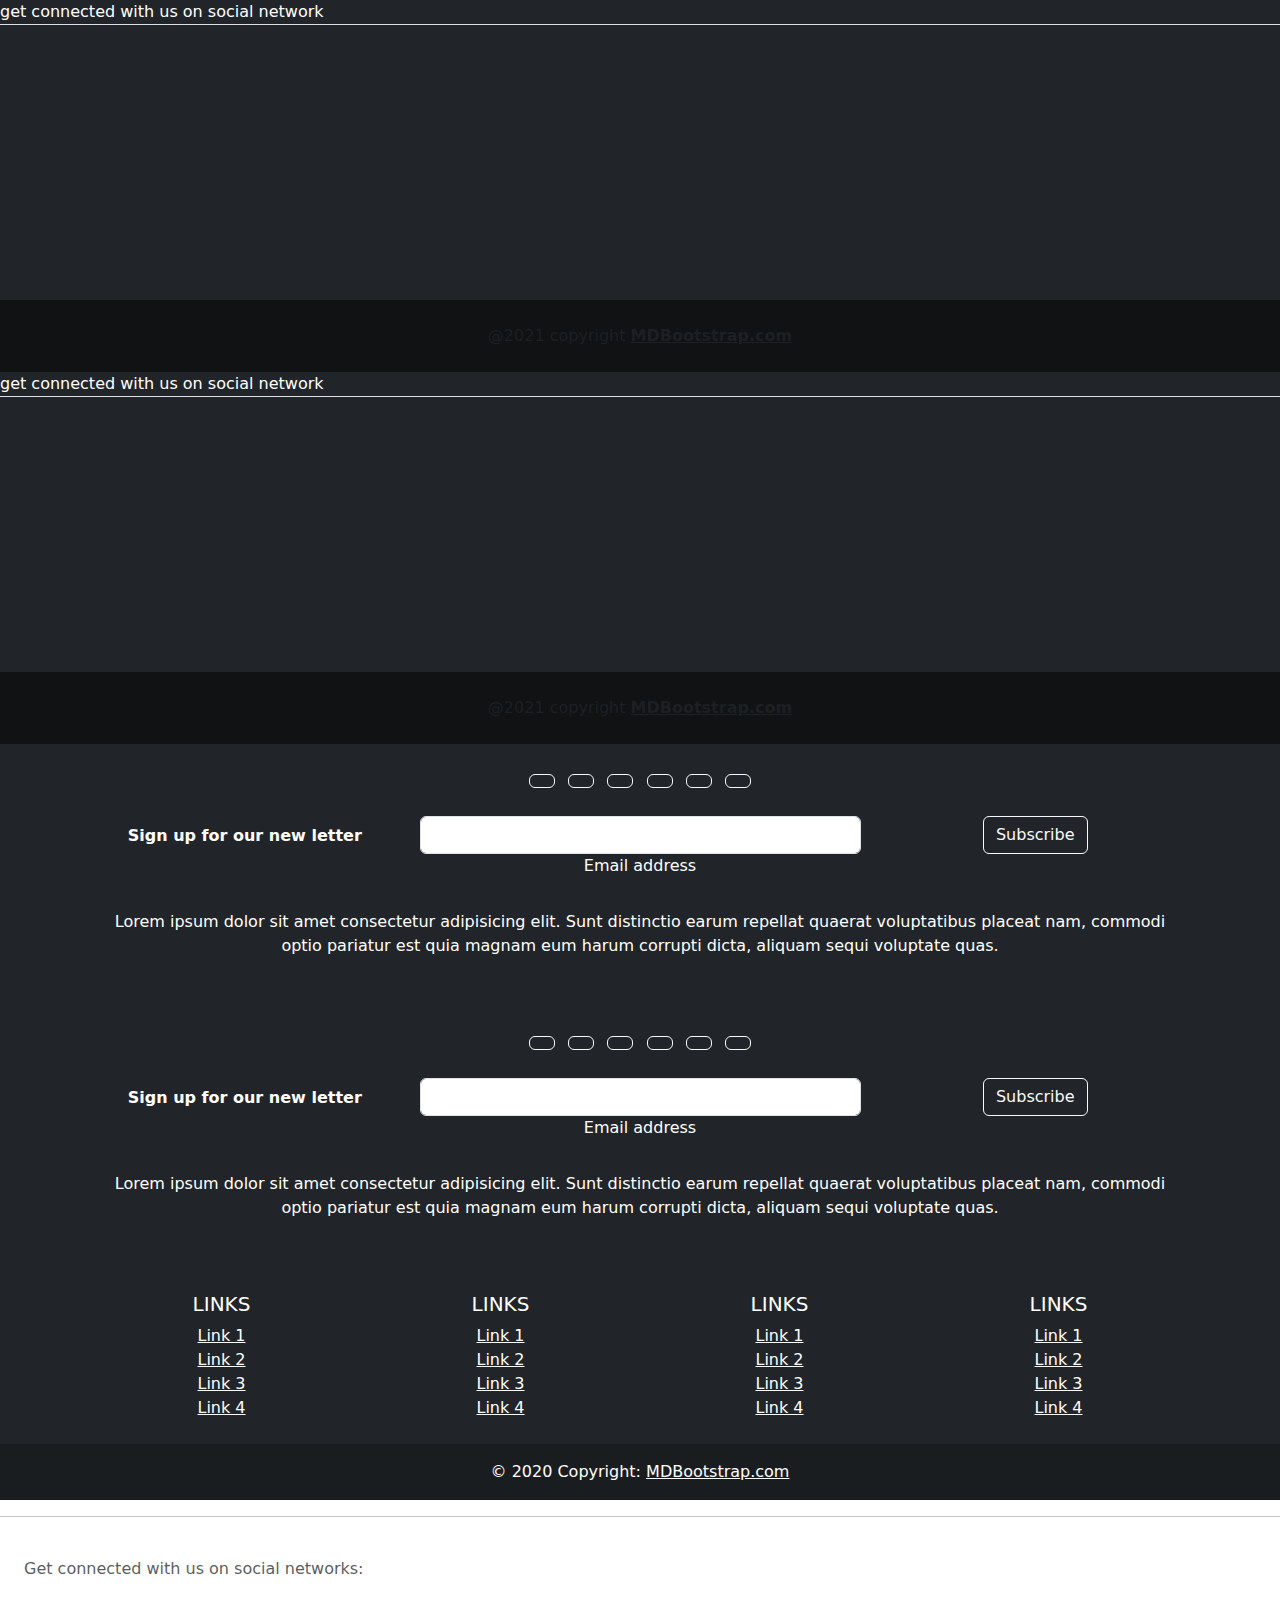
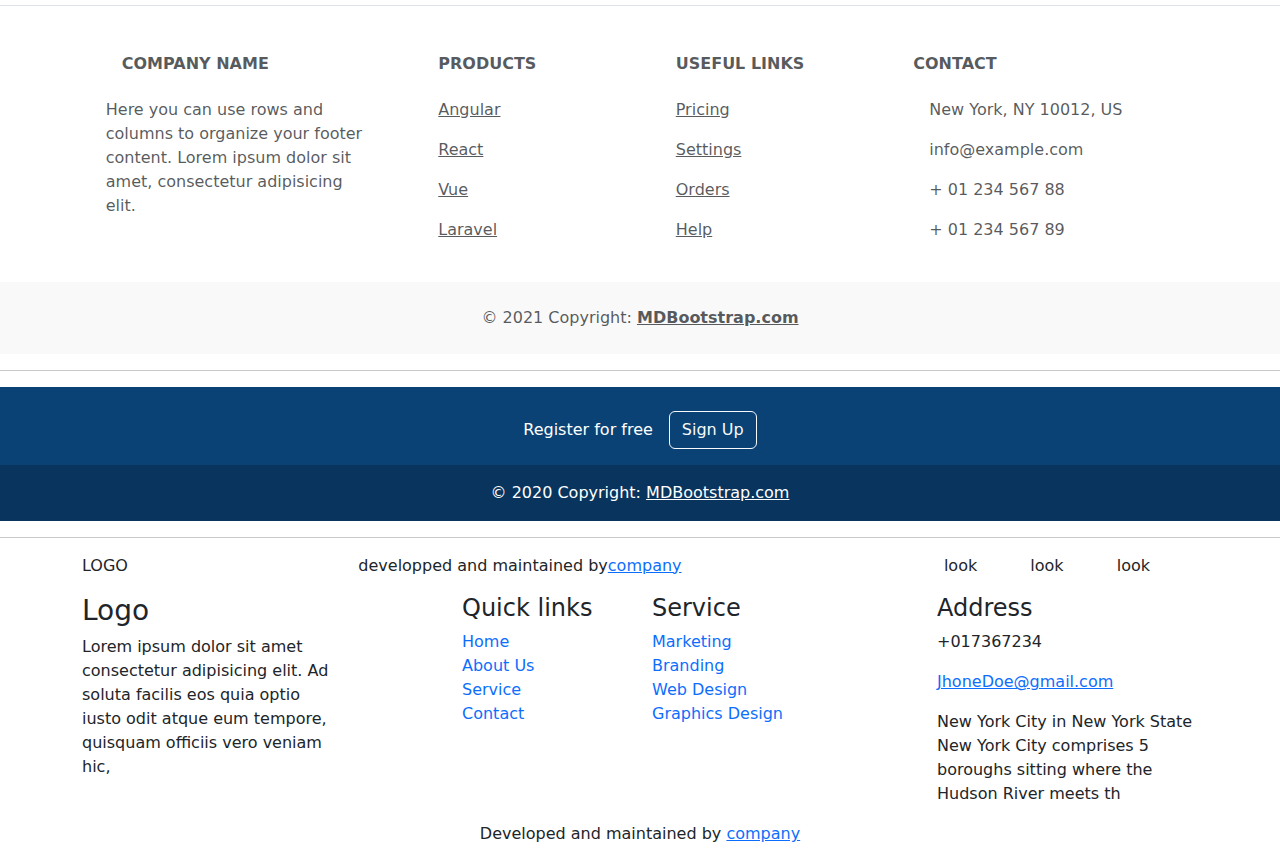
<file: footer.html>
<!DOCTYPE html>
<html lang="en">

    <head>
        <meta charset="UTF-8">
        <meta name="viewport" content="width=device-width, initial-scale=1.0">
        <title>Projet freelance portfolio collectif</title>
        <link href="https://cdn.jsdelivr.net/npm/bootstrap@5.1.3/dist/css/bootstrap.min.css" rel="stylesheet">
        <script src="https://cdn.jsdelivr.net/npm/bootstrap@5.1.3/dist/js/bootstrap.bundle.min.js"></script>
        <link rel="stylesheet" href="https://cdnjs.cloudflare.com/ajax/libs/font-awesome/6.1.1/css/all.min.css" integrity="sha512-KfkfwYDsLkIlwQp6LFnl8zNdLGxu9YAA1QvwINks4PhcElQSvqcyVLLD9aMhXd13uQjoXtEKNosOWaZqXgel0g==" crossorigin="anonymous" referrerpolicy="no-referrer" />
        <style>

        </style>

    </head>

    <body>
        <footer class="text-center text-lg-start bg-dark text-muted">
            <!--section social media-->
            <section class="d-flex justify-content-center justify-content-lg-between p4 border-bottom">
                <!--left-->
                <div class="me-5 d-none d-lg-block text-white">
                    <span>get connected with us on social network</span>
                </div>
                <!--left-->

                <!--right-->
                <div>
                    <a href="" class="me-4 text-reset">
                        <i class="fab fa-facebook-f text-white"></i>
                    </a>
                    <a href="" class="me-4 text-reset">
                        <i class="fab fa-twitter text-white"></i>
                    </a>
                    <a href="" class="me-4 text-reset">
                        <i class="fab fa-google text-white"></i>
                    </a>
                    <a href="" class="me-4 text-reset">
                        <i class="fab fa-instagram text-white"></i>
                    </a>
                    <a href="" class="me-4 text-reset">
                        <i class="fab fa-linkedin text-white"></i>
                    </a>
                    <a href="" class="me-4 text-reset">
                        <i class="fab fa-github text-white"></i>
                    </a>
                </div>
            </section>
            <!-- end section social media-->

            <!--section links-->
            <section>
                <div class="container text-center text-md-start mt-5">
                    <!--grid row-->
                    <div class="row mt-3">
                        <!--grid column-->
                        <div class="col-md-3 col-lg-4 col-xl-3 mx-auto mb-4">
                            <h6 class="text-uppercase fw-bold mb-4">
                                <i class="fas fa-gem me-3"></i>Company name
                            </h6>
                            <p>
                                Here you can use rows and columns to organize your footer content. Lorem ipsum
                                dolor sit amet, consectetur adipisicing elit.
                            </p>
                        </div><!--end of grid column-->

                        <!--grid column-->
                        <div class="col-md-2 col-lg-2 col-xl-2 mx-auto mb-4">
                            <h6 class="text-uppercase fw-bold mb-4">
                                Products
                            </h6>
                            <p>
                                <a href="#!" class="text-reset">Angular</a>
                            </p>
                            <p>
                                <a href="#!" class="text-reset">React</a>
                            </p>
                            <p>
                                <a href="#!" class="text-reset">Vue</a>
                            </p>
                            <p>
                                <a href="#!" class="text-reset">Laravel</a>
                            </p>
                        </div><!--end of grid column-->

                        <div class="col-md-3 col-lg-2 col-xl-2 mx-auto mb-4">
                            <!--links-->
                            <h6 class="text-uppercase fw-bold mb-4">
                                Useful Links
                            </h6>
                            <p>
                                <a href="#" class="text-reset">Pricing</a>
                            </p>
                            <p>
                                <a href="#" class="text-reset">Setting</a>
                            </p>
                            <p>
                                <a href="#" class="text-reset">Orders</a>
                            </p>
                            <p>
                                <a href="#" class="text-reset">Help</a>
                            </p>
                        </div><!--grid column-->

                        <div class="col-md-4 col-lg-3 col-xl-3 mx-auto mb-md-0 mb-4"><!--grid column-->
                            <h6 class="text-uppercase fw-bold mb-4">
                                Contact
                            </h6>
                            <p>
                                <i class="fas fa-home me-3"></i>New York, NY 10012, US
                            </p>
                            <p>
                                <i class="fas fa-envelope me-3"></i>info@example.com
                            </p>
                            <p>
                                <i class="fas fa-phone me-3"></i> + 01 234 567 88
                            </p>
                            <p>
                                <i class="fas fa-print me-3"></i> + 01 234 567 89
                            </p>
                        </div><!--grid-column-->
                    </div><!--grid-row-->
                </div>
            </section>

            <!--copyright-->
            <div class="text-center p-4" style="background-color : rgba(0, 0, 0, 0.5)">
                @2021 copyright
                <a class="text-reset fw-bold" href="https://mdbootstrap.com/">
                    MDBootstrap.com
                </a>
            </div>
        </footer>

        <footer class="text-center text-lg-start bg-dark text-muted">
            <!--section social media-->
            <section class="d-flex justify-content-center justify-content-lg-between p4 border-bottom">
                <!--left-->
                <div class="me-5 d-none d-lg-block text-white">
                    <span>get connected with us on social network</span>
                </div>
                <!--left-->

                <!--right-->
                <div>
                    <a href="" class="me-4 text-reset">
                        <i class="fab fa-facebook-f text-white"></i>
                    </a>
                    <a href="" class="me-4 text-reset">
                        <i class="fab fa-twitter text-white"></i>
                    </a>
                    <a href="" class="me-4 text-reset">
                        <i class="fab fa-google text-white"></i>
                    </a>
                    <a href="" class="me-4 text-reset">
                        <i class="fab fa-instagram text-white"></i>
                    </a>
                    <a href="" class="me-4 text-reset">
                        <i class="fab fa-linkedin text-white"></i>
                    </a>
                    <a href="" class="me-4 text-reset">
                        <i class="fab fa-github text-white"></i>
                    </a>
                </div>
            </section>
            <!-- end section social media-->

            <!--section links-->
            <section>
                <div class="container text-center text-md-start mt-5">
                    <!--grid row-->
                    <div class="row mt-3">
                        <!--grid column-->
                        <div class="col-md-4 col-lg-5 col-xl-4 mx-auto mb-4">
                            <h6 class="text-uppercase fw-bold mb-4">
                                <i class="fas fa-gem me-3"></i>Company name
                            </h6>
                            <p>
                                Here you can use rows and columns to organize your footer content. Lorem ipsum
                                dolor sit amet, consectetur adipisicing elit.
                            </p>
                        </div><!--end of grid column-->

                        <!--grid column-->
                        <div class="col-md-3 col-lg-2 col-xl-3 mx-auto mb-4">
                            <h6 class="text-uppercase fw-bold mb-4">
                                Products
                            </h6>
                            <p>
                                <a href="#!" class="text-reset">Angular</a>
                            </p>
                            <p>
                                <a href="#!" class="text-reset">React</a>
                            </p>
                            <p>
                                <a href="#!" class="text-reset">Vue</a>
                            </p>
                            <p>
                                <a href="#!" class="text-reset">Laravel</a>
                            </p>
                        </div><!--end of grid column-->

                        <div class="col-md-4 col-lg-2 col-xl-3 mx-auto mb-4">
                            <!--links-->
                            <h6 class="text-uppercase fw-bold mb-4">
                                Useful Links
                            </h6>
                            <p>
                                <a href="#" class="text-reset">Pricing</a>
                            </p>
                            <p>
                                <a href="#" class="text-reset">Setting</a>
                            </p>
                            <p>
                                <a href="#" class="text-reset">Orders</a>
                            </p>
                            <p>
                                <a href="#" class="text-reset">Help</a>
                            </p>
                        </div><!--grid column-->

                        <div class="col-md-2 col-lg-3 col-xl-2 mx-auto mb-md-0 mb-4"><!--grid column-->
                            <h6 class="text-uppercase fw-bold mb-4">
                                Contact
                            </h6>
                            <p>
                                <i class="fas fa-home me-3"></i>New York, NY 10012, US
                            </p>
                            <p>
                                <i class="fas fa-envelope me-3"></i>info@example.com
                            </p>
                            <p>
                                <i class="fas fa-phone me-3"></i> + 01 234 567 88
                            </p>
                            <p>
                                <i class="fas fa-print me-3"></i> + 01 234 567 89
                            </p>
                        </div><!--grid-column-->
                    </div><!--grid-row-->
                </div>
            </section>

            <!--copyright-->
            <div class="text-center p-4" style="background-color : rgba(0, 0, 0, 0.5)">
                @2021 copyright
                <a class="text-reset fw-bold" href="https://mdbootstrap.com/">
                    MDBootstrap.com
                </a>
            </div>
        </footer>

        <footer class="bg-dark text-center text-white">
            <!--grid container-->
            <div class="container p-4">
                <!--section social media-->
                <section class="mb-4">
                    <!-- Facebook -->
                    <a class="btn btn-outline-light btn-floating m-1" href="#!" role="button">
                        <i class="fab fa-facebook-f"></i>
                    </a>

                    <!-- Twitter -->
                    <a class="btn btn-outline-light btn-floating m-1" href="#!" role="button">
                        <i class="fab fa-twitter"></i>
                    </a>

                    <!-- Google -->
                    <a class="btn btn-outline-light btn-floating m-1" href="#!" role="button">
                        <i class="fab fa-google"></i>
                    </a>

                    <!-- Instagram -->
                    <a class="btn btn-outline-light btn-floating m-1" href="#!" role="button">
                        <i class="fab fa-instagram"></i>
                    </a>

                    <!-- Linkedin -->
                    <a class="btn btn-outline-light btn-floating m-1" href="#!" role="button">
                        <i class="fab fa-linkedin-in"></i>
                    </a>

                    <!-- Github -->
                    <a class="btn btn-outline-light btn-floating m-1" href="#!" role="button">
                        <i class="fab fa-github"></i>
                    </a>
                </section><!--end of social media-->

                <!--section : form-->
                <section class="">
                    <form action="">
                        <!--grid row-->
                        <div class="row d-flex justify-content-center">
                            <!--grid column-->
                            <div class="col">
                                <p class="pt-2">
                                    <strong>Sign up for our new letter</strong>
                                </p>
                            </div>
                            <!--end of grid column-->

                            <!--grid column-->
                            <div class="col-md-5 col-12">
                                <!--e mail input-->
                                <div class="form-outline form-white mb-4">
                                    <input type="email" id="form" class="form-control" />
                                    <label class="form-label" for="form">Email address</label>
                                </div>
                            </div>
                            <!--end of grid column-->

                            <!--grid column-->
                            <div class="col">
                                <!--submit button-->
                                <button type="submit" class="btn btn-outline-light mb-4">
                                    Subscribe
                                </button>
                            </div>
                            <!--end of grid column-->
                        </div><!--end of grid row-->
                    </form>
                </section><!--end of section form-->
                 <!--section text-->
                 <section class="mb-4">
                    <p>
                        Lorem ipsum dolor sit amet consectetur adipisicing elit. Sunt distinctio earum
                        repellat quaerat voluptatibus placeat nam, commodi optio pariatur est quia magnam
                        eum harum corrupti dicta, aliquam sequi voluptate quas.
                    </p>
                </section>
                <!--end of section text-->
            </div>
        </footer>

        <footer class="bg-dark text-center text-white">
            <!--grid container-->
            <div class="container p-4">
                <!--section social media-->
                <section class="mb-4">
                    <!-- Facebook -->
                    <a class="btn btn-outline-light btn-floating m-1" href="#!" role="button">
                        <i class="fab fa-facebook-f"></i>
                    </a>

                    <!-- Twitter -->
                    <a class="btn btn-outline-light btn-floating m-1" href="#!" role="button">
                        <i class="fab fa-twitter"></i>
                    </a>

                    <!-- Google -->
                    <a class="btn btn-outline-light btn-floating m-1" href="#!" role="button">
                        <i class="fab fa-google"></i>
                    </a>

                    <!-- Instagram -->
                    <a class="btn btn-outline-light btn-floating m-1" href="#!" role="button">
                        <i class="fab fa-instagram"></i>
                    </a>

                    <!-- Linkedin -->
                    <a class="btn btn-outline-light btn-floating m-1" href="#!" role="button">
                        <i class="fab fa-linkedin-in"></i>
                    </a>

                    <!-- Github -->
                    <a class="btn btn-outline-light btn-floating m-1" href="#!" role="button">
                        <i class="fab fa-github"></i>
                    </a>
                </section><!--end of social media-->

                <!--section : form-->
                <section class="">
                    <form action="">
                        <!--grid row-->
                        <div class="row d-flex justify-content-center">
                            <!--grid column-->
                            <div class="col">
                                <p class="pt-2">
                                    <strong>Sign up for our new letter</strong>
                                </p>
                            </div>
                            <!--end of grid column-->

                            <!--grid column-->
                            <div class="col-md-5 col-12">
                                <!--e mail input-->
                                <div class="form-outline form-white mb-4">
                                    <input type="email" id="form1" class="form-control" />
                                    <label class="form-label" for="form1">Email address</label>
                                </div>
                            </div>
                            <!--end of grid column-->

                            <!--grid column-->
                            <div class="col">
                                <!--submit button-->
                                <button type="submit" class="btn btn-outline-light mb-4">
                                    Subscribe
                                </button>
                            </div>
                            <!--end of grid column-->
                        </div><!--end of grid row-->
                    </form>
                </section>

                <!--section text-->
                <section class="mb-4">
                    <p>
                        Lorem ipsum dolor sit amet consectetur adipisicing elit. Sunt distinctio earum
                        repellat quaerat voluptatibus placeat nam, commodi optio pariatur est quia magnam
                        eum harum corrupti dicta, aliquam sequi voluptate quas.
                    </p>
                </section>
                <!--end of section text-->

                <section><!--section links-->
                    <!--grid row-->
                    <div class="row">
                        <!--grid column-->
                        <div class="col-lg-3 col-md-6 mb-4 mb-md-0 mt-md-5">
                            <h5 class="text-uppercase">
                                Links
                            </h5>
                            <ul class="list-unstyled mb-0">
                                <li>
                                    <a href="#!" class="text-white">Link 1</a>
                                </li>
                                <li>
                                    <a href="#!" class="text-white">Link 2</a>
                                </li>
                                <li>
                                    <a href="#!" class="text-white">Link 3</a>
                                </li>
                                <li>
                                    <a href="#!" class="text-white">Link 4</a>
                                </li>
                            </ul>
                        </div><!--grid column-->
                    
                        <!--grid column-->
                        <div class="col-lg-3 col-md-6 mb-4 mb-md-0 mt-md-5">
                            <h5 class="text-uppercase">Links</h5>
                            <ul class="list-unstyled mb-0">
                                <li>
                                    <a href="#!" class="text-white">Link 1</a>
                                </li>
                                <li>
                                    <a href="#!" class="text-white">Link 2</a>
                                </li>
                                <li>
                                    <a href="#!" class="text-white">Link 3</a>
                                </li>
                                <li>
                                    <a href="#!" class="text-white">Link 4</a>
                                </li>
                            </ul>
                        </div><!--grid column-->

                        <!--grid column-->
                        <div class="col-lg-3 col-md-6 mb-4 mb-md-0 mt-md-5">
                            <h5 class="text-uppercase">Links</h5>
                            <ul class="list-unstyled mb-0">
                                <li>
                                    <a href="#!" class="text-white">Link 1</a>
                                </li>
                                <li>
                                    <a href="#!" class="text-white">Link 2</a>
                                </li>
                                <li>
                                    <a href="#!" class="text-white">Link 3</a>
                                </li>
                                <li>
                                    <a href="#!" class="text-white">Link 4</a>
                                </li>
                            </ul>
                        </div><!--end of grid column-->

                        <!--grid column-->
                        <div class="col-lg-3 col-md-6 mb-4 mb-md-0 mt-md-5">
                            <h5 class="text-uppercase">Links</h5>
                            <ul class="list-unstyled mb-0">
                                <li>
                                    <a href="#!" class="text-white">Link 1</a>
                                </li>
                                <li>
                                    <a href="#!" class="text-white">Link 2</a>
                                </li>
                                <li>
                                    <a href="#!" class="text-white">Link 3</a>
                                </li>
                                <li>
                                    <a href="#!" class="text-white">Link 4</a>
                                </li>
                            </ul>
                        </div><!--end of grid column-->
                    </section>
                    <!--section links-->
                </div>
                <!--end of grid container-->
                <!-- Copyright -->
                <div class="text-center p-3" style="background-color: rgba(0, 0, 0, 0.2);">
                    © 2020 Copyright:
                    <a class="text-white" href="https://mdbootstrap.com/">
                        MDBootstrap.com
                    </a>
                </div>
                <!-- Copyright -->
            </footer>

            <hr>
            <footer class="text-center text-lg-start bg-white text-muted">
                <section class="d-flex justify-content-center justify-content-lg-between p-4 border-bottom">
                    <div class="me-5 d-none d-lg-block">
                        <span>Get connected with us on social networks:</span>
                    </div>
                    <div>
                        <a href="" class="me-4 link-grayish">
                            <i class="fab fa-facebook-f"></i>
                        </a>
                        <a href="" class="me-4 link-grayish">
                            <i class="fab fa-twitter"></i>
                        </a>
                        <a href="" class="me-4 link-grayish">
                            <i class="fab fa-google"></i>
                        </a>
                        <a href="" class="me-4 link-grayish">
                            <i class="fab fa-instagram"></i>
                        </a>
                        <a href="" class="me-4 link-grayish">
                            <i class="fab fa-linkedin"></i>
                        </a>
                        <a href="" class="me-4 link-grayish">
                            <i class="fab fa-github"></i>
                        </a>
                    </div>
                </section>

                <section>
                    <div class="container text-center text-md-start mt-5">
                        <!--grid row-->
                        <div class="row mt-3">
                            <!--grid column-->
                            <div class="col-md-3 col-lg-4 col-xl-3 mx-auto mb-4">
                                <h6 class="text-uppercase fw-bold mb-4">
                                    <i class="fas fa-gem me-3 text-grayish"></i>Company name
                                </h6>
                                <p>
                                    Here you can use rows and columns to organize your footer content. Lorem ipsum
                                    dolor sit amet, consectetur adipisicing elit.
                                </p>
                            </div>
                            <div class="col-md-2 col-lg-2 col-xl-2 mx-auto mb-4">
                                <!-- Links -->
                                <h6 class="text-uppercase fw-bold mb-4">
                                  Products
                                </h6>
                                <p>
                                  <a href="#!" class="text-reset">Angular</a>
                                </p>
                                <p>
                                  <a href="#!" class="text-reset">React</a>
                                </p>
                                <p>
                                  <a href="#!" class="text-reset">Vue</a>
                                </p>
                                <p>
                                  <a href="#!" class="text-reset">Laravel</a>
                                </p>
                            </div>
                            <div class="col-md-3 col-lg-2 col-xl-2 mx-auto mb-4">
                                <!-- Links -->
                                <h6 class="text-uppercase fw-bold mb-4">
                                    Useful links
                                </h6>
                                <p>
                                    <a href="#!" class="text-reset">Pricing</a>
                                </p>
                                <p>
                                    <a href="#!" class="text-reset">Settings</a>
                                </p>
                                <p>
                                    <a href="#!" class="text-reset">Orders</a>
                                </p>
                                <p>
                                    <a href="#!" class="text-reset">Help</a>
                                </p>
                            </div>
                            <div class="col-md-4 col-lg-3 col-xl-3 mx-auto mb-md-0 mb-4">
                               
                                <h6 class="text-uppercase fw-bold mb-4">Contact</h6>
                                <p><i class="fas fa-home me-3 text-grayish"></i> New York, NY 10012, US</p>
                                <p>
                                  <i class="fas fa-envelope me-3 text-grayish"></i>
                                  info@example.com
                                </p>
                                <p><i class="fas fa-phone me-3 text-grayish"></i> + 01 234 567 88</p>
                                <p><i class="fas fa-print me-3 text-grayish"></i> + 01 234 567 89</p>
                            </div>
                        </div>
                    </div>
                </section>
                <!-- Copyright -->
                <div class="text-center p-4" style="background-color: rgba(0, 0, 0, 0.025);">
                    © 2021 Copyright:
                    <a class="text-reset fw-bold" href="https://mdbootstrap.com/">MDBootstrap.com</a>
                </div>
                <!-- Copyright -->
            </footer>
            <hr>
            <footer class="text-center text-white" style="background-color : #0a4275;">
                <div class="container p-4 pb-0">
                    <!--section CTA-->
                    <p class="d-flex justify-content-center align-items-center">
                        <span class="me-3">Register for free</span>
                        <button type="button" class="btn btn-outline-light btn-rounded">
                            Sign Up
                        </button>
                    </p>
                </div>
                 <!-- Copyright -->
                <div class="text-center p-3" style="background-color: rgba(0, 0, 0, 0.2);">
                    © 2020 Copyright:
                    <a class="text-white" href="https://mdbootstrap.com/">MDBootstrap.com</a>
                </div>
      <!-- Copyright -->
            </footer>
            <hr>
            <footer class="container p4 rounded">
                <div class="d-lg-flex justify-content-between">
                    <div>
                        <span>LOGO</span>
                    </div>
                    <div class="copyright">
                        <p>developped and maintained by<a href="#" target="_blank">company</a></p>
                    </div>
                    <div>
                        <ul>
                            <li class="d-inline me-5">look</li>
                            <li class="d-inline me-5">look</li>
                            <li class="d-inline me-5">look</li>
                        </ul>
                    </div>
                </div>
            </footer>

            <footer>
                <div class="container">
                    <div class="row">
                        <div class="col-xl-3 col-lg-4 col-md-6">
                            <div>
                                <h3>Logo</h3>
                                <p class="mb-30 footer-desc">
                                    Lorem ipsum dolor sit amet consectetur adipisicing elit. Ad soluta facilis
                                    eos quia optio iusto odit atque eum tempore, quisquam officiis vero veniam hic,
                                </p>
                            </div>
                        </div>
                        <div class="col-xl-2 offset-xl-1 col-lg-2 col-md-6">
                            <div class="">
                                <h4>Quick links</h4>
                                <ul class="list-unstyled">
                                    <li>
                                        <a href="#" class="text-decoration-none">Home</a>
                                    </li>
                                    <li>
                                        <a href="#" class="text-decoration-none">About Us</a>
                                    </li>
                                    <li>
                                        <a href="#" class="text-decoration-none">Service</a>
                                    </li>
                                    <li>
                                        <a href="#" class="text-decoration-none">Contact</a>
                                    </li>
                                </ul>
                            </div>
                        </div>
                        <div class="col-xl-3 col-lg-3 col-md-6">
                            <div>
                                <h4>Service</h4>
                                <ul class="list-unstyled">
                                    <li>
                                        <a href="#" class="text-decoration-none">Marketing</a>
                                    </li>
                                    <li>
                                        <a href="#" class="text-decoration-none">Branding</a>
                                    </li>
                                    <li>
                                        <a href="#" class="text-decoration-none">Web Design</a>
                                    </li>
                                    <li>
                                        <a href="#" class="text-decoration-none">Graphics Design</a>
                                    </li>
                                </ul>
                            </div>
                        </div>
                        <div class="col-xl-3 col-lg-3 col-md-6">
                            <div>
                                <h4>Address</h4>
                                <ul class="list-unstyled">
                                    <li>
                                        <p class="text-center-xs">+017367234</p>
                                    </li>
                                    <li>
                                        <p><a href="#">JhoneDoe@gmail.com</a></p>
                                    </li>
                                    <li>
                                        <p>New York
                                            City in New York State
                                            New York City comprises 5 boroughs sitting where the Hudson River meets th
                                        </p>
                                    </li>
                                </ul>
                            </div>
                        </div>
                    </div>
                    <div class="d-flex justify-content-center">
                        <div class="copyright">
                            <p>Developed and maintained by <a href="#" target="_blank">company</a></p>
                        </div>
                    </div>
                </div>
            </footer>
        </body>
    </html>
</file>
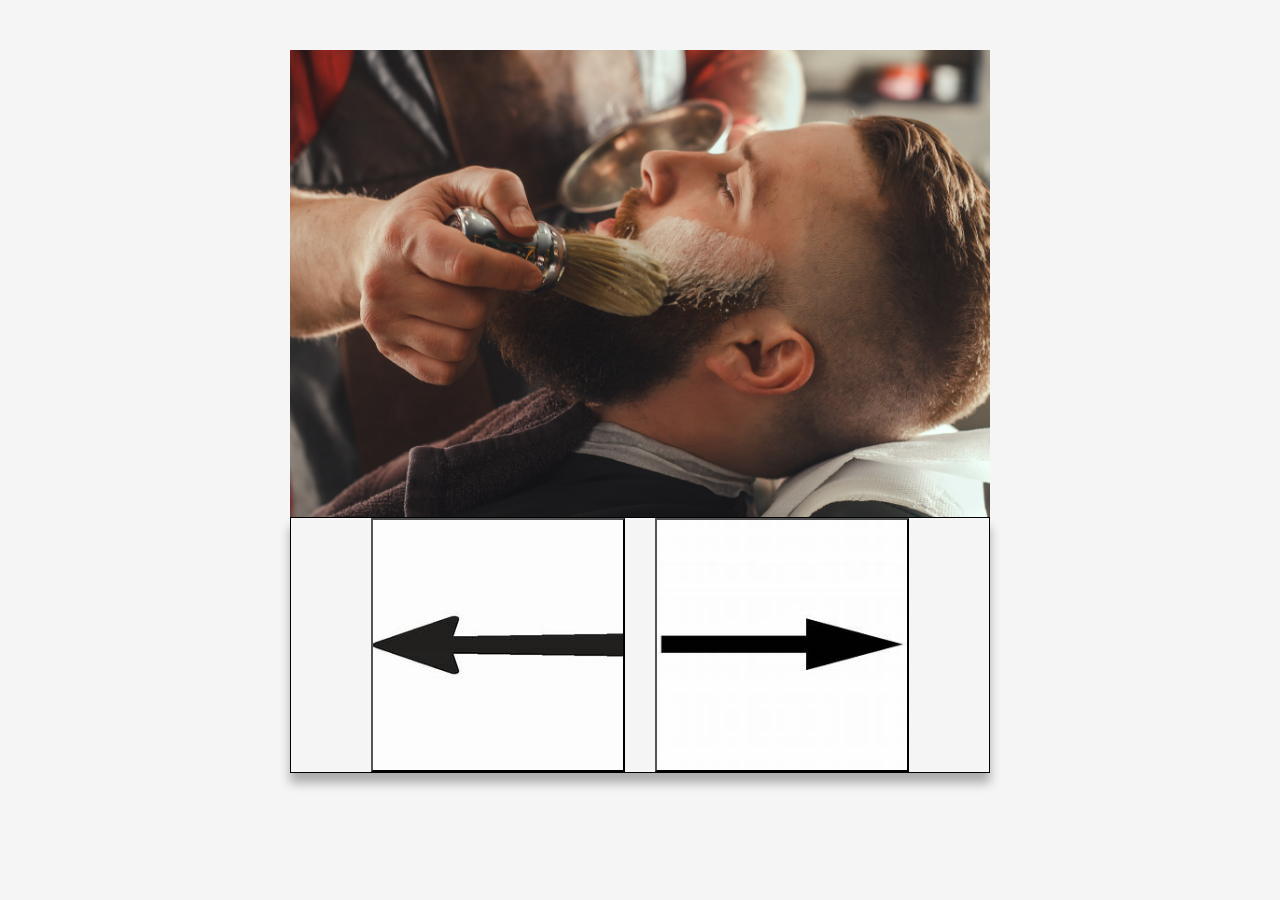
<file: slide.html>
<!DOCTYPE html>
<html lang="en">

    <head>
        <meta charset="UTF-8">
        <meta name="viewport" content="width=device-width, initial-scale=1.0">
        <title>Projet freelance portfolio collectif</title>
        <link href="https://cdn.jsdelivr.net/npm/bootstrap@5.1.3/dist/css/bootstrap.min.css" rel="stylesheet">
        <script src="https://cdn.jsdelivr.net/npm/bootstrap@5.1.3/dist/js/bootstrap.bundle.min.js"></script>
        <style>
            *, ::before, ::after {
                margin : 0;
                padding : 0;
                box-sizing : border-box;
            }
            .img {
                    width : 250px;
            }

            body {
                background : whitesmoke;
            }

            .container {
                max-width : 800px;
                margin : 0 auto;
                padding : 50px;
            }

            .slide img {
                max-width : 100%;
                display : none;
            }

            img.active {
                display : block;
                animation : fade 0.8s;
            }

            @keyframes fade {
                from {
                    opacity : 0;
                }
                to {
                    opacity : 1;
                }
            }

            .cont-btn {
                width : 100%;
                height : auto;
                border : 1px solid black;
                box-shadow : 0 10px 10px rgba(0, 0, 0, 0.3);
                display : flex; /*enable to display the arrow on the same line*/
                justify-content : center;/*enable to center the arrow in the center of the line*/
            }

            .btn-nav {
                font-size : 50px;
                margin : 0 15px;
                cursor  : pointer;
            }
        </style>
    </head>
        
    <body>
        <div class="container">
            <div class="slide">
                <!--class active on the image when we begin with-->
                <img class="active slider" src="image/bear.jpeg">
                <img class="slider" src="image/entretien.jpg">
                <img class="slider" src="image/health.jpeg">
            </div>
            <div class="cont-btn">
                <div class="btn-nav left">
                    <button id="btn-left">
                        <img class="img" src="image/arrowLeft.jpg">
                    </button>
                </div>
                <div class="btn-nav right">
                    <button id="btn-right">
                        <img class="img" src="image/arrowRight.jpg">
                    </button>
                </div>
            </div>
        </div>
        <script>
            //fetch all the elements images in the dom and store them in one variable
            //with type Array called items
            const items = document.querySelectorAll(".slider");
            //define a variable called nbSlide which contains the length of the array items
            const nbSlide = items.length;
            //fech in the dom the image rightArrow and store in a variable called next
            const next = document.getElementById("btn-right");
            //fech in the dom the image leftArrow and store in a variable called prev
            const prev = document.getElementById("btn-left");
            //create a variable count which stores the current index of the image
            let count = 0;
            //function which remove the class active on the current image so as to hide
            //the current image in order to display the next image 
            const slideNext = () => {
                items[count].classList.remove("active");
                //the condition enables to check if current index is inferior at the leghth
                //of the array which contains the images so we increment by one the variable counter
                //in other words we go to the next index of the image in the array
                if(count < nbSlide - 1) {
                    count++;
                //if we are at the edge of the array we initialize again the counter to 0 so as 
                //to go to the first image of the array
                } else {
                    count = 0;
                }
                //enable to make visible the image which follows the current image by adding 
                //the class active.
                items[count].classList.add("active");
                console.log(count);
            }

            //link a event to the button which enables by a click to display the next picture
            next.addEventListener("click", slideNext);

            //function which remove the class active on the current image so as to hide
            //the current image in order to display the previous image which is just before the 
            //the current image 
            const slidePrev = () => {
                items[count].classList.remove("active");
                //the condition enables to check if current index is superior at 0
                //and if it is the case so we decrement by one the counter so we diplay 
                //the image just before the current image
                if(count > 0) {
                    count--;
                //if it is not the case we set the value of our variable to the last 
                //index of our array of images. So if the current is the first of your array
                //so go to the last image of your array of images
                } else {
                    count = nbSlide - 1;
                }
                items[count].classList.add("active")
            }

            prev.addEventListener("click", slidePrev);

            //a function which triggers an event we push the key
            function keyPress(e) {
                console.log(e);
                //if key arrowleft pressed so call the function slidePrev()
                if(e.keyCode === 37) {
                    slidePrev();
                } else if (e.keyCode === 39) {
                //if the key arrowright pressed so call the function slideNext()
                    slideNext();
                }
            }

            document.addEventListener('keydown', keyPress);
        </script>
    </body>
</file>
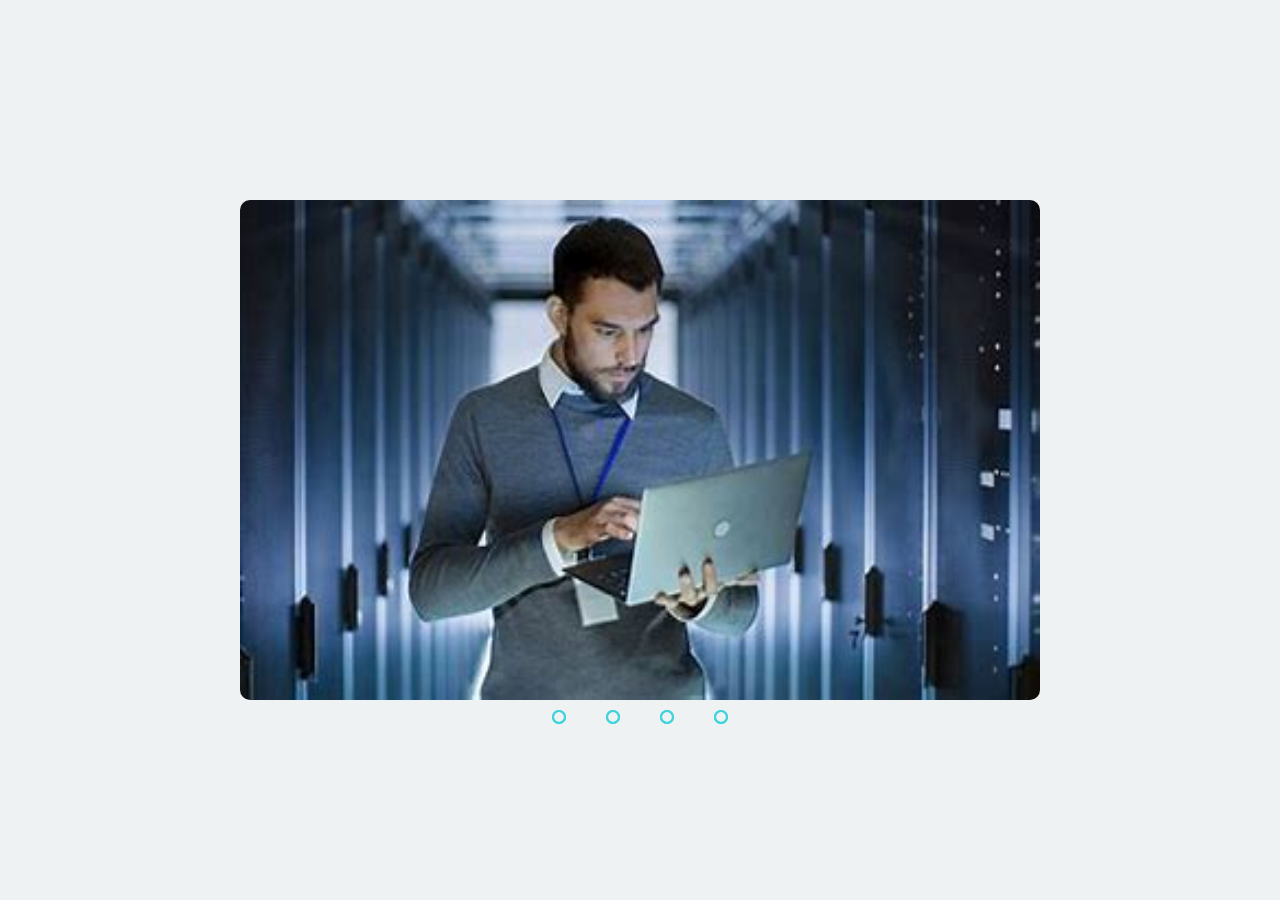
<file: slider3.html>
<!DOCTYPE html>
<html lang="en">

    <head>
        <meta charset="UTF-8">
        <meta name="viewport" content="width=device-width, initial-scale=1.0">
        <title>Projet freelance portfolio collectif</title>
        <link href="https://cdn.jsdelivr.net/npm/bootstrap@5.1.3/dist/css/bootstrap.min.css" rel="stylesheet">
        <script src="https://cdn.jsdelivr.net/npm/bootstrap@5.1.3/dist/js/bootstrap.bundle.min.js"></script>
        <style>
            body {
                margin : 0;
                padding : 0;
                height : 100vh;
                display : flex;
                justify-content : center;
                align-items : center;
                background : #eef2f2;
            }

            .slider {
                width : 800px;
                height : 500px;
                border-radius : 10px;
                overflow : hidden;
            }

            .slides {
                width : 500%;
                height : 500px;
                display : flex;
            }

            .slides input {
                display : none;
            }

            .slide {
                width : 20%;
                transition : 2s;
            }

            .slide img {
                width : 800px;
                height : 500px;
            }

            .navigation-manual {
                position : absolute;
                width : 800px;
                margin-top : 10px;
                display : flex;
                justify-content : center;
            }

            .manual-btn {
                border : 2px solid #40D3DC;
                padding : 5px;
                border-radius : 10px;
                cursor : pointer;
                transition : 1s;
            }

            .manual-btn:not(:last-child) {
                margin-right : 40px;
            }

            .manual-btn:hover {
                background : #40D3DC;
            }

            #radio1:checked ~ .first {
                margin-left : 0;
            }

            #radio2:checked ~ .first {
                margin-left : -20%;
            }

            #radio3:checked ~ .first {
                margin-left : -40%;
            }

            #radio4:checked ~ .first {
                margin-left : -60%;
            }

            .navigation-auto {
                position : absolute;
                display : flex;
                width : 800px;
                justify-content : center;
                margin-top : 510px;
            }

            .navigation-auto div {
                border : 2px solid #40D3DC;
                padding : 5px;
                border-radius : 10px;
                transition : 1s;
            }

            .navigation-auto div:not(:last-child) {
                margin-right : 40px; 
            }

            #radio1:checked ~ .navigation-auto .auto-btn1{
                background : #40D3DC;
            }

            #radio2:checked ~ .navigation-auto .auto-btn2{
                background : #40D3DC;
            }

            #radio3:checked ~ .navigation-auto .auto-btn3{
                background : #40D3DC;
            }

            #radio4:checked ~ .navigation-auto .auto-btn4{
                background : #40D3DC;
            }
        </style>
    </head>

    <body>
        <div class="slider">
            <div class="slides">
                <input type="radio" name="radio-btn" id="radio1">
                <input type="radio" name="radio-btn" id="radio2">
                <input type="radio" name="radio-btn" id="radio3">
                <input type="radio" name="radio-btn" id="radio4">

                <div class="slide first">
                    <img src="image/dev2.jpg" alt="">
                </div>
                <div class="slide">
                    <img src="image/dev4.jpg" alt="">
                </div>
                <div class="slide">
                    <img src="image/dev5.jpg" alt="">
                </div>
                <div class="slide">
                    <img src="image/dev2.jpg" alt="">
                </div>

                <div class="navigation-auto">
                    <div class="auto-btn1"></div>
                    <div class="auto-btn2"></div>
                    <div class="auto-btn3"></div>
                    <div class="auto-btn4"></div>
                </div>
            </div>

            <div class="navigation-manual">
                <label for="radio1" class="manual-btn"></label>
                <label for="radio2" class="manual-btn"></label>
                <label for="radio3" class="manual-btn"></label>
                <label for="radio4" class="manual-btn"></label>
            </div>
        </div>

        <script>
            var counter = 1;
            setInterval(function() {
                document.getElementById("radio" + counter).checked = true;
                counter++;
                if(counter > 4) {
                    counter = 1;
                }
            }, 5000);
        </script>
    </body>
</file>
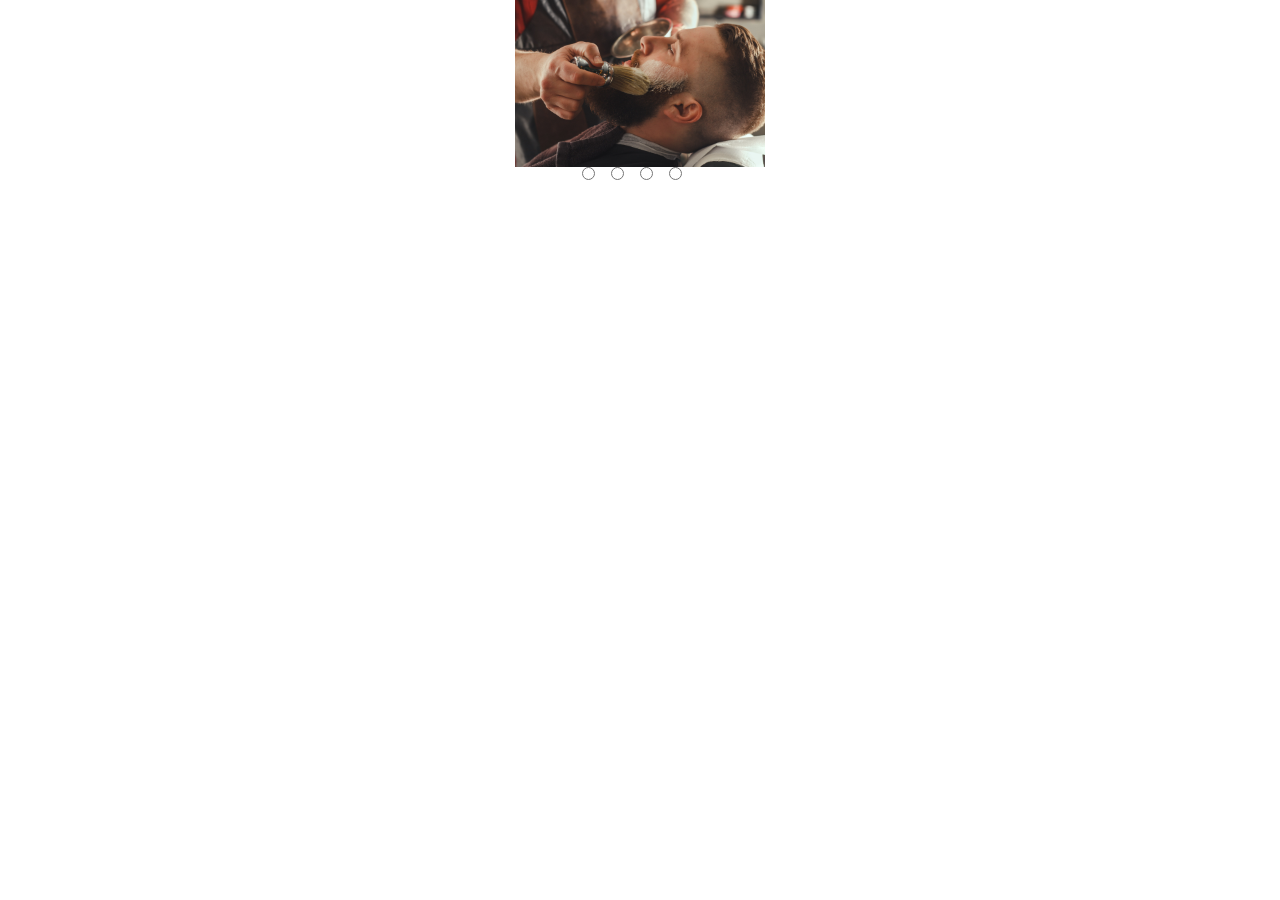
<file: slideV1.html>
<!DOCTYPE html>
<html lang="en">

    <head>
        <meta charset="UTF-8">
        <meta name="viewport" content="width=device-width, initial-scale=1.0">
        <title>Projet freelance portfolio collectif</title>
        <link href="https://cdn.jsdelivr.net/npm/bootstrap@5.1.3/dist/css/bootstrap.min.css" rel="stylesheet">
        <script src="https://cdn.jsdelivr.net/npm/bootstrap@5.1.3/dist/js/bootstrap.bundle.min.js"></script>
        <link rel="stylesheet" href="https://cdnjs.cloudflare.com/ajax/libs/font-awesome/6.1.1/css/all.min.css" integrity="sha512-KfkfwYDsLkIlwQp6LFnl8zNdLGxu9YAA1QvwINks4PhcElQSvqcyVLLD9aMhXd13uQjoXtEKNosOWaZqXgel0g==" crossorigin="anonymous" referrerpolicy="no-referrer" />
        <style>
            *, ::before, ::after {
                margin : 0;
                padding : 0;
                box-sizing : border-box;
            }
            .slider {
                    width : 250px;
            }


            .slide img {
                max-width : 100%;
                display : none;
            }

            img.active {
                display : block;
                animation : fade 0.8s;
            }

            @keyframes fade {
                from {
                    opacity : 0;
                }
                to {
                    opacity : 1;
                }
            }

           

            /*.cont-btn {
                width : 100%;
                height : auto;
                border : 1px solid black;
                box-shadow : 0 10px 10px rgba(0, 0, 0, 0.3);
                display : flex; /*enable to display the arrow on the same line
                justify-content : center;/*enable to center the arrow in the center of the line
            }*/

            .btn-nav {
                font-size : 50px;
                margin : 0 15px;
                cursor  : pointer;
            }

            .teal {
                background-color : teal;
            }

        </style>
    </head>
        
    <body>
        <div class="container">
            <div class="d-flex justify-content-between align-items-center">
                <div class="btn-nav left">
                    <i id="btn-left" class="fa-solid fa-arrow-left-long"></i>
                </div>
                <div class="slide">
                    <!--class active on the image when we begin with-->
                    <img class="active slider" src="image/bear.jpeg">
                    <img class="slider" src="image/health.jpeg">
                    <img class="slider" src="image/bear.jpeg">
                    <img class="slider" src="image/health.jpeg">
                </div>
                <div class="btn-nav right">
                    <i id="btn-right" class="fa-solid fa-arrow-right-long"></i>
                </div>
            </div>
            <div class="d-flex justify-content-center">
                <input class="radio me-3" type="radio" name="radio-btn" id="radio1">
                <input class="radio me-3" type="radio" name="radio-btn" id="radio2">
                <input class="radio me-3" type="radio" name="radio-btn" id="radio3">
                <input class="radio me-3" type="radio" name="radio-btn" id="radio4">
            </div>


        </div>
        <script>
            //fetch all the elements images in the dom and store them in one variable
            //with type Array called items
            const items = document.querySelectorAll(".slider");
            //define a variable called nbSlide which contains the length of the array items
            const nbSlide = items.length;
            //fech in the dom the image rightArrow and store in a variable called next
            const next = document.getElementById("btn-right");
            //fech in the dom the image leftArrow and store in a variable called prev
            const prev = document.getElementById("btn-left");
            //create a variable count which stores the current index of the image
            let count = 0;
            //function which remove the class active on the current image so as to hide
            //the current image in order to display the next image 
            const slideNext = () => {
                items[count].classList.remove("active");
                //the condition enables to check if current index is inferior at the leghth
                //of the array which contains the images so we increment by one the variable counter
                //in other words we go to the next index of the image in the array
                if(count < nbSlide - 1) {
                    count++;
                //if we are at the edge of the array we initialize again the counter to 0 so as 
                //to go to the first image of the array
                } else {
                    count = 0;
                }
                //enable to make visible the image which follows the current image by adding 
                //the class active.
                items[count].classList.add("active");
                radios[count].checked;
                console.log(count);
            }

            //link a event to the button which enables by a click to display the next picture
            next.addEventListener("click", slideNext);

            //function which remove the class active on the current image so as to hide
            //the current image in order to display the previous image which is just before the 
            //the current image 
            const radios = document.querySelectorAll(".radio");
            const slidePrev = () => {
                items[count].classList.remove("active");
                //the condition enables to check if current index is superior at 0
                //and if it is the case so we decrement by one the counter so we diplay 
                //the image just before the current image
                if(count > 0) {
                    count--;
                //if it is not the case we set the value of our variable to the last 
                //index of our array of images. So if the current is the first of your array
                //so go to the last image of your array of images
                } else {
                    count = nbSlide - 1;
                }
                items[count].classList.add("active");
                radios[count].checked;
            }

            prev.addEventListener("click", slidePrev);

            //a function which triggers an event we push the key
            function keyPress(e) {
                console.log(e);
                //if key arrowleft pressed so call the function slidePrev()
                if(e.keyCode === 37) {
                    slidePrev();
                } else if (e.keyCode === 39) {
                //if the key arrowright pressed so call the function slideNext()
                    slideNext();
                }
            }

            document.addEventListener('keydown', keyPress);

            //create an event on the button radio
            const buttonRadio1 = document.getElementById("radio1");
            const buttonRadio2 = document.getElementById("radio2");
            const buttonRadio3 = document.getElementById("radio3");
            const buttonRadio4 = document.getElementById("radio4");

            buttonRadio1.addEventListener("click", () => {
                alert("button1");
            });


            
            console.log(radios);
            for(radio in radios) {
                radios[radio].onclick = () => {
                    console.log("look");
                    //radios[radio].classList.add("teal");
                }
            }
            
    
        
    
           



            buttonRadio2.addEventListener("click", () => {
                alert("button2");
            });

            buttonRadio3.addEventListener("click", () => {
                alert("button3");
            });

            buttonRadio4.addEventListener("click", () => {
                alert("button4");
            });



            
        </script>
    </body>
</file>
